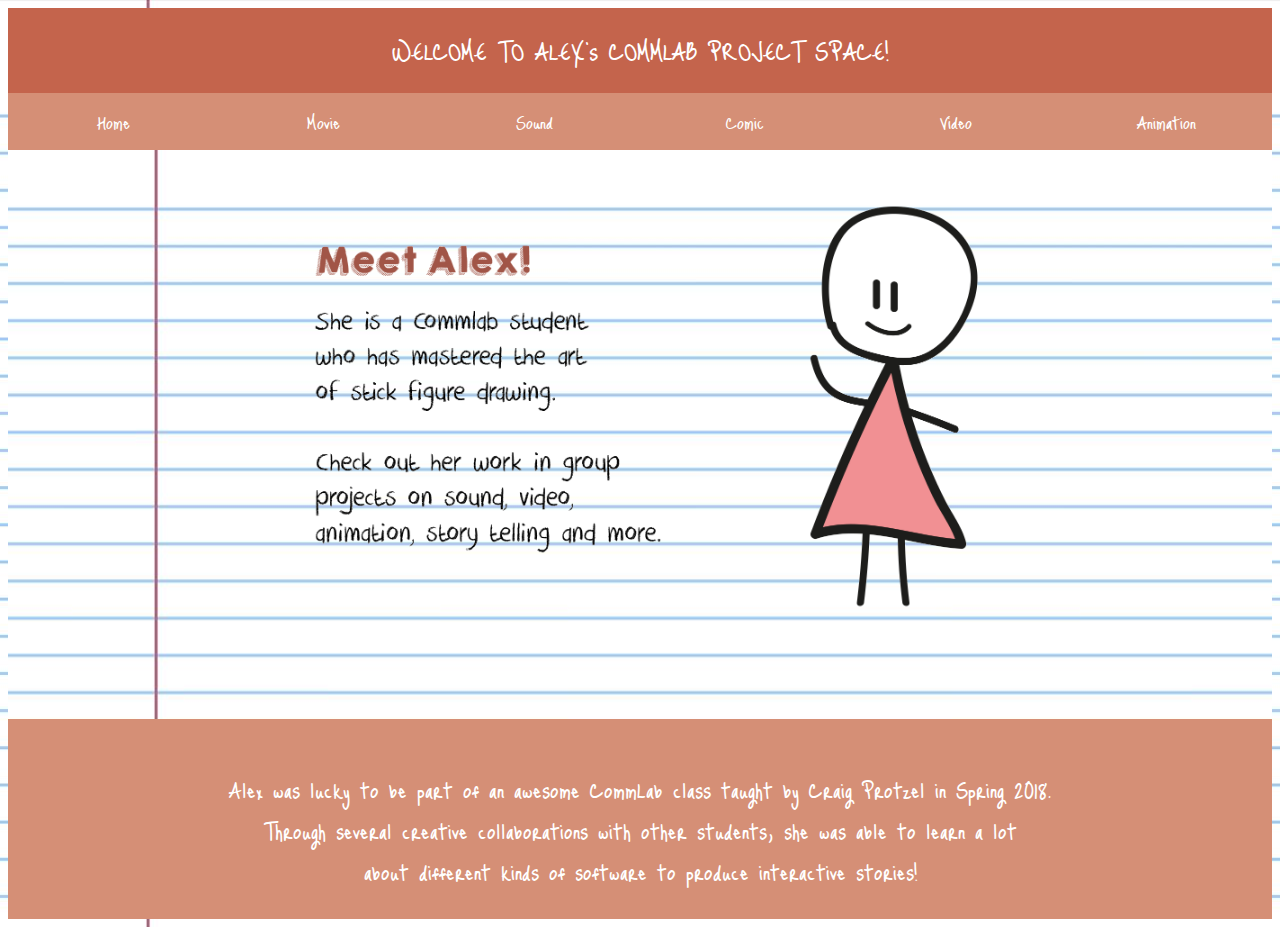
<file: index.html>
<!DOCTYPE html>
<html>
	<head>
		<link href="https://fonts.googleapis.com/css?family=Just+Me+Again+Down+Here" rel="stylesheet">
		<meta charset="utf-8"/>
		<meta name="viewport" content="width=device-width">
		<title>Alex's Project Space</title>
		<link rel="stylesheet" type="text/css" href="style.css">
	</head>

	<body>


<div class="welcome-container"> <!-- top part: header -->
	<div class="welcome">WELCOME TO ALEX's COMMLAB PROJECT SPACE!</div>
</div>

<!-- NAVIGATION -->
<!-- I don't know why but sometimes the buttons wouldn't work so I have both html onlick links
and a javascript file -->
<div class="main">

	<button id="home" class="button button1" onclick="window.location.href='https://alexmarkova.github.io'"">Home</button>
	<button id="movie" class="button button2"  onclick="window.location.href='https://alexmarkova.github.io/movie/'"">Movie</button>
	<button id="sound" class="button button3" onclick="window.location.href='https://manaspant.github.io/CommLabAudio/'"">Sound</button>
	<button id="comic" class="button button4" onclick="window.location.href='https://russell-c.github.io/theLittleThings/welcome.html'"">Comic</button>
	<button id="video" class="button button5" onclick="window.location.href='https://ambernomani.github.io/how-to-halloween/'"" >Video</button>
	<button id="animation" class="button button6"onclick="window.location.href='https://russell-c.github.io/memories/index.html'"" >Animation</button>
</div>

<div class="image-container">
	<img src="./alex.gif" alt="this is me">
</div>


<div class="text-container">
<p> Alex was lucky to be part of an awesome CommLab class taught by Craig Protzel in Spring 2018.</br> Through several creative collaborations with other students, she was able to learn a lot </br> about different kinds of software to produce interactive stories! </p>
</div>

<div class="comic-container">

</div>

    <!-- the script tags go at the bottom of the page, so that they are loaded last -->
		 <script src="https://code.jquery.com/jquery-3.1.1.min.js"></script>
		<script src="scripts.js"></script> 


	</body>
</html>
<!-- never forget to close your tags! -->
</file>
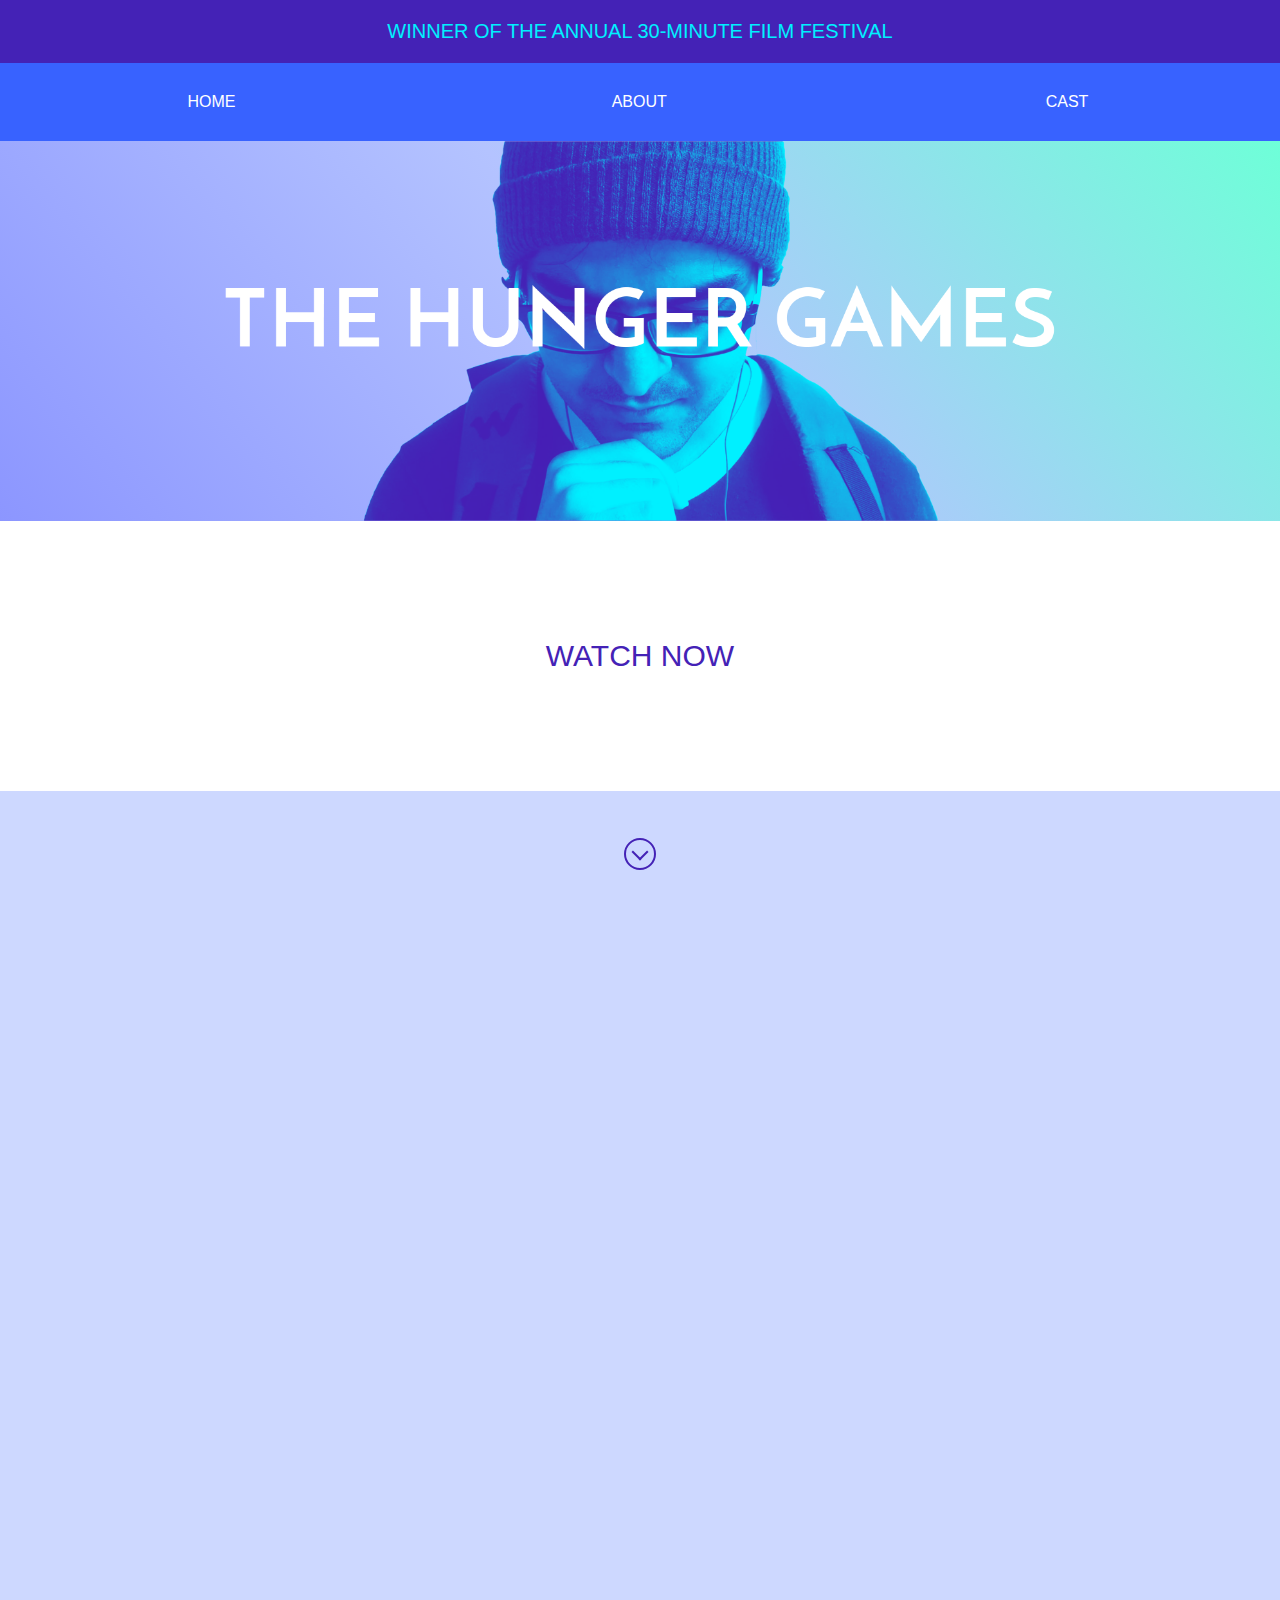
<file: movie/index.html>
<!DOCTYPE html>
<html>
	<head>
<!-- this meta tag indicates what kind of character encoding we need -->
		<meta charset="utf-8"/>
    <!-- this tag sets the size of the window, here we specify the window width to be as large as possible -->
		<meta name="viewport" content="width=device-width">
		<title>The Hunger Games</title>
    <!-- this is the tag that allows you to link to external files, such as CSS and JS -->
		<link rel="stylesheet" type="text/css" href="style.css">
	</head>
  <!-- the body tag is where we actually put the content we want to be displayed -->
	<body>


<div class="award-container"> <!-- top part: header -->
	<div class="award">WINNER OF THE ANNUAL 30-MINUTE FILM FESTIVAL</div>
</div>
<!-- four buttons -->
<button id="home" class="button button1">HOME</button>
<button id="about" class="button button2">ABOUT</button>
<button id="cast" class="button button3">CAST</button>
<!-- <button id="crew" class="button button4">CREW</button> -->

<!-- main picture of our actor and the title-->
<div class="image-container">
	<img src="./actor2.png" alt="the guy">
</div>

<!-- scroll down button -->
<section>
<p>WATCH NOW</p>
<a href="#" class="scroll-down" address="true"></a>
</section>

<!-- youtube video below -->
<div class="video-container">
<iframe width="720px" height="480px" src="https://www.youtube.com/embed/tmff-hXBf7E?rel=0" frameborder="0" allow="autoplay; encrypted-media" allowfullscreen></iframe>
</div>
</div>

    <!-- the script tags go at the bottom of the page, so that they are loaded last -->
		 <script src="https://code.jquery.com/jquery-3.1.1.min.js"></script>
		<script src="scripts.js"></script> 


	</body>
</html>
<!-- never forget to close your tags! -->
</file>
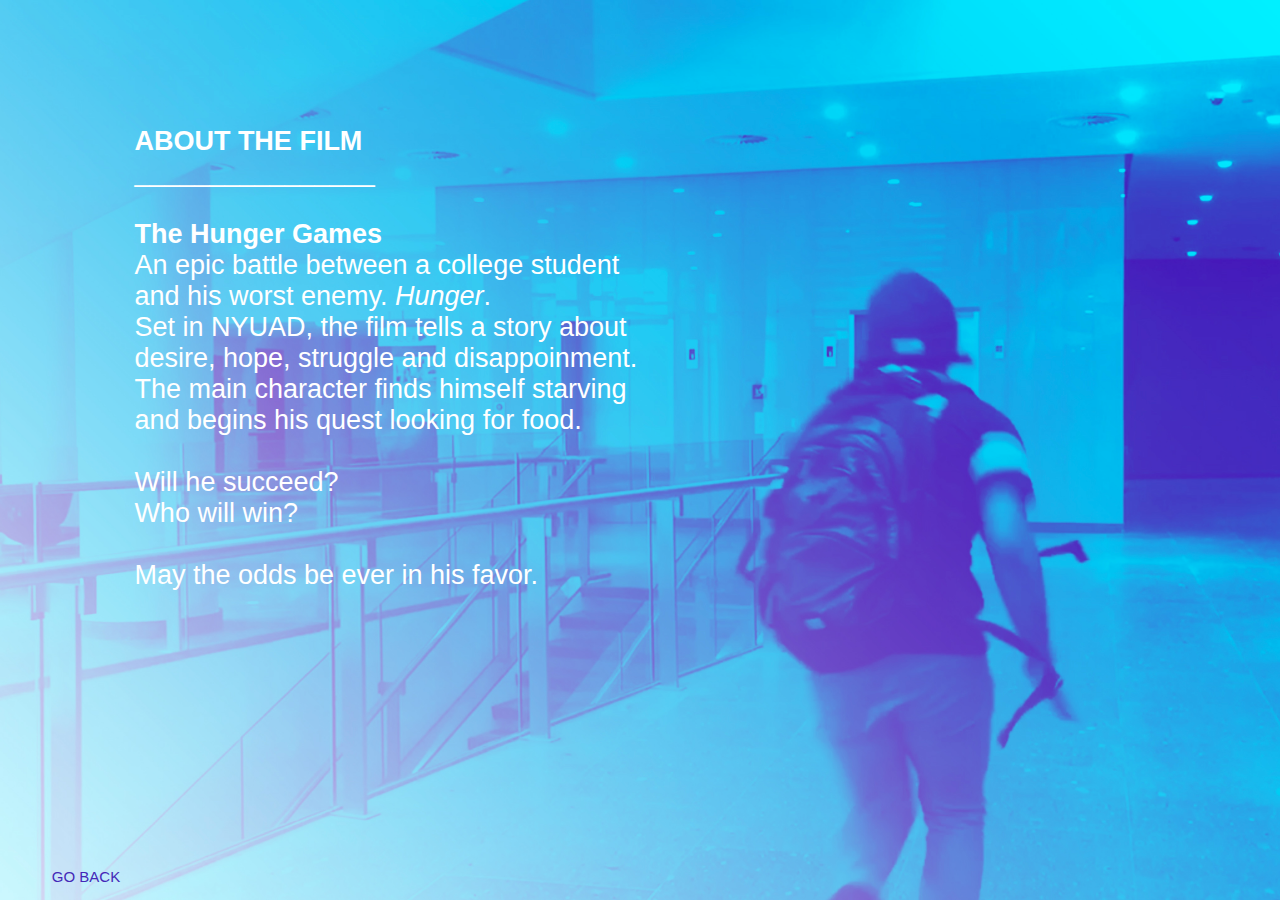
<file: movie/about.html>
<!DOCTYPE html>
<html>
	<head>
		<meta charset="utf-8"/>
		<meta name="viewport" content="width=device-width">
		<title>ABOUT | The Hunger Games</title>
		<link rel="stylesheet" type="text/css" href="aboutstyle.css">
	</head>
	<body>

<div id="about-text" class="text1-container">
	<p><b>ABOUT THE FILM</b></br>________________</br></br><b>The Hunger Games</b></br>An epic battle between a college student</br>and his worst enemy. <i>Hunger</i>.</br>Set in NYUAD, the film tells a story about</br>desire, hope, struggle and disappoinment.</br>The main character finds himself starving</br>and begins his quest looking for food.</br></br>Will he succeed?</br>Who will win?</br></br>May the odds be ever in his favor.</p>
</div>

<button id="home" class="button button1"> GO BACK</button>

		 <script src="https://code.jquery.com/jquery-3.1.1.min.js"></script>
		<script src="aboutscripts.js"></script> 

	</body>
</html>
</file>
<file: style.css>
/* Alex's commlab webpage */

html,body{
font-family: 'Just Me Again Down Here', cursive;
	font-size:10px;
  background-color: rgb(247, 243, 219);
     background-image: url("paper.jpg");
}

p{
  color: white;
font-family: 'Just Me Again Down Here', cursive;
  display: block;
  text-align: center;
  vertical-align: middle;
  font-size: 27px;
  margin-top: 50px;
}

button { 
  float: left;
font-family: 'Just Me Again Down Here', cursive;
	font-size: 22px;
	width: 16.667%;
  background-color: rgb(161, 85, 71); 
  border: none;
  padding: 12px 12px;
  text-align: center;
  text-decoration: none;
  margin: 0px;
  -webkit-transition-duration: 0.4s; /* hover */
  transition-duration: 0.4s;
  cursor: pointer;
}

.welcome-container {
	width:100%;
  background-color: rgb(213, 143, 118);
}

.welcome {
  background-color: rgb(196, 100, 76);
	font-size: 30px;
font-family: 'Just Me Again Down Here', cursive;
	color: white;
	padding: 20px 20px;
	text-align: center;
}

#hello {
  position: center;
  margin: 50px;
  padding: 30px;
}


.button1 {
background-color: rgb(213, 143, 118);
    color: white; 
}

.button1:hover {  /*color changes as the user hovers over the buttons*/
    background-color: rgb(161, 85, 71);
    color: white;
}

.button2 {
background-color: rgb(213, 143, 118);
    color: white; 
}

.button2:hover {
    background-color: rgb(161, 85, 71);
    color: white;
}

.button3 {
background-color: rgb(213, 143, 118);
    color: white; 
}

.button3:hover {
    background-color: rgb(161, 85, 71);
    color: white;
}

.button4 {
background-color: rgb(213, 143, 118);
    color: white; 
}

.button4:hover {
    background-color: rgb(161, 85, 71);
	color: white;
}

.button5 {
background-color: rgb(213, 143, 118);
    color: white; 
}

.button5:hover {
    background-color: rgb(161, 85, 71);
  color: white;
}

.button6 {
background-color: rgb(213, 143, 118);
    color: white; 
}

.button6:hover {
    background-color: rgb(161, 85, 71);
  color: white;
}

.text-container{
	background-color: rgb(213, 143, 118);
	position: center;
	height: 50px; 
  width: 100%;
  display: table;
  font-size: 30px;
}

.image-container{
    background-color: rgb(247, 243, 219);
    background-image: url("paper.jpg");
    padding: 100px;
  }

  img { /*stick figure*/
    display: block;
    margin-left: auto;
    margin-right: auto;
    width: 70%;
}
</file>
<file: movie/style.css>
/* Alex's 30MFF website styling. The Hunger Games. */

html,body{
	margin: 0;
	padding: 0;
	font-family: 'Montserrat', sans-serif;
	font-size:18px;
}

img { /*picture of our main actor*/
    display: block;
    margin-left: auto;
    margin-right: auto;
    width: 68%;
}

iframe { /*youtube video*/
	display: block;
    margin-left: auto;
    margin-right: auto;
/*    margin-top: auto;
    margin-bottom: auto;*/
    width: 50%;
    height: 50%;
    position: center;
    margin-top: 100px;
}


button { /* There is a problem here with their width when the window size is changed, 
	white space appears on the right end. I think it has to do something with the margin*/
	font-family: 'Karla', sans-serif;
	font-size: 16px;
	width: 33.5%;
/*	padding: 5px 0;*/
	background-color: rgb(56, 98, 255); 
    border: none;
    padding: 30px 10px;
    text-align: center;
    text-decoration: none;
    margin: 0px -3px;
    -webkit-transition-duration: 0.4s; /* used a hover tutorial */
    transition-duration: 0.4s;
    cursor: pointer;
}


*, /*here goes styling for the scroll down button...*/
:after,
:before {
  box-sizing: border-box;
  margin: 0;
  padding: 0;
}

section {
  height: 30vh; /*size according to screen resolution*/
  width: 100%;
  display: table;
  
}

p{
  color: rgb(68, 34, 182);
  font-family: 'Karla', sans-serif;
  display: table-cell;
  text-align: center;
  vertical-align: middle;
  font-size: 30px;
}

.scroll-down {
  opacity: 1;
  -webkit-transition: all .5s ease-in 3s;
  transition: all .5s ease-in 3s;
}

.scroll-down {
  position: absolute;
  bottom: 30px;
  left: 50%;
  margin-left: -16px;
  display: block;
  width: 32px;
  height: 32px;
  border: 2px solid rgb(68, 34, 182);
  background-size: 14px auto;
  border-radius: 50%;
  z-index: 2;
  -webkit-animation: bounce 2s infinite 2s;
  animation: bounce 2s infinite 2s;
  -webkit-transition: all .2s ease-in;
  transition: all .2s ease-in;
}

.scroll-down:before {
    position: absolute;
    top: calc(50% - 8px);
    left: calc(50% - 6px);
    transform: rotate(-45deg);
    display: block;
    width: 12px;
    height: 12px;
    content: "";
    border: 2px solid rgb(68, 34, 182);
    border-width: 0px 0 2px 2px;
}

@keyframes bounce { /*animanted (bouncing) scroll button*/
  0%,
  100%,
  20%,
  50%,
  80% {
    -webkit-transform: translateY(0);
    -ms-transform: translateY(0);
    transform: translateY(0);
  }
  40% {
    -webkit-transform: translateY(-10px);
    -ms-transform: translateY(-10px);
    transform: translateY(-10px);
  }
  60% {
    -webkit-transform: translateY(-5px);
    -ms-transform: translateY(-5px);
    transform: translateY(-5px);
  }
}

.award-container {
	width:100%;
	background-color: rgb(68, 34, 182);
}

.award {
	background-color: rgb(68, 34, 182);
	font-size: 20px;
	font-family:'Karla', sans-serif;
	color: rgb(0, 240, 255);
	padding: 20px 20px;
	text-align: center;
}

.image-container{
  background: linear-gradient(-130deg, rgb(110, 255, 216), rgb(180,195,255), rgb(140, 150, 255));
}

.button1 {
    background-color: rgb(56, 98, 255); 
    color: white; 
}

.button1:hover {  /*color changes as the user hovers over the buttons*/
    background-color: rgb(0, 240, 255);
    color: rgb(56, 98, 255);
}

.button2 {
    background-color: rgb(56, 98, 255); 
    color: white;
}

.button2:hover {
    background-color: rgb(0, 240, 255);
    color: rgb(56, 98, 255);
}

.button3 {
    background-color: rgb(56, 98, 255); 
    color: white; 
}

.button3:hover {
    background-color: rgb(0, 240, 255);
    color: rgb(56, 98, 255);
}

.button4 {
    background-color: rgb(56, 98, 255);
    color: white;
}

.button4:hover {
	background-color: rgb(0, 240, 255);
	color: rgb(56, 98, 255);
}


.video-container{
	background-color: rgb(205, 216, 255);
	position: center;
/*	padding: 50px;*/
	height: 100vh; /*size according to screen resolution*/
  width: 100%;
  display: table;
}
</file>
<file: movie/aboutstyle.css>
html { 
  background: url(aboutback.jpg) no-repeat center center fixed; 
  -webkit-background-size: cover;
  -moz-background-size: cover;
  -o-background-size: cover;
  background-size: cover;
}

.text1-container {
	margin-top: 10%;
	margin-left: 10%;
	padding: 0;
	font-family: 'Montserrat', sans-serif;
	font-size: 27px;
	color: white;
}

button{
	font-family: 'Karla', sans-serif;
	font-size: 16px;
	width: 50%;


/*	padding: 3px 0;*/
}

.button {
	position: absolute;
	left: 0;
	bottom: 0;
	border:none;
    width: 15%;
    padding: 15px 5px;
    text-align: center;
    text-decoration: none;
    font-size: 15px;
    margin: 0px -10px;
    -webkit-transition-duration: 0.4s; /* used a hover tutorial */
    transition-duration: 0.4s;
    cursor: pointer;
}

.button1 {
    background-color: transparent; 
    color: rgb(68, 41, 184); 
}

.button1:hover {
    background-color: rgb(163, 171, 255);
    color: white;
}
</file>
